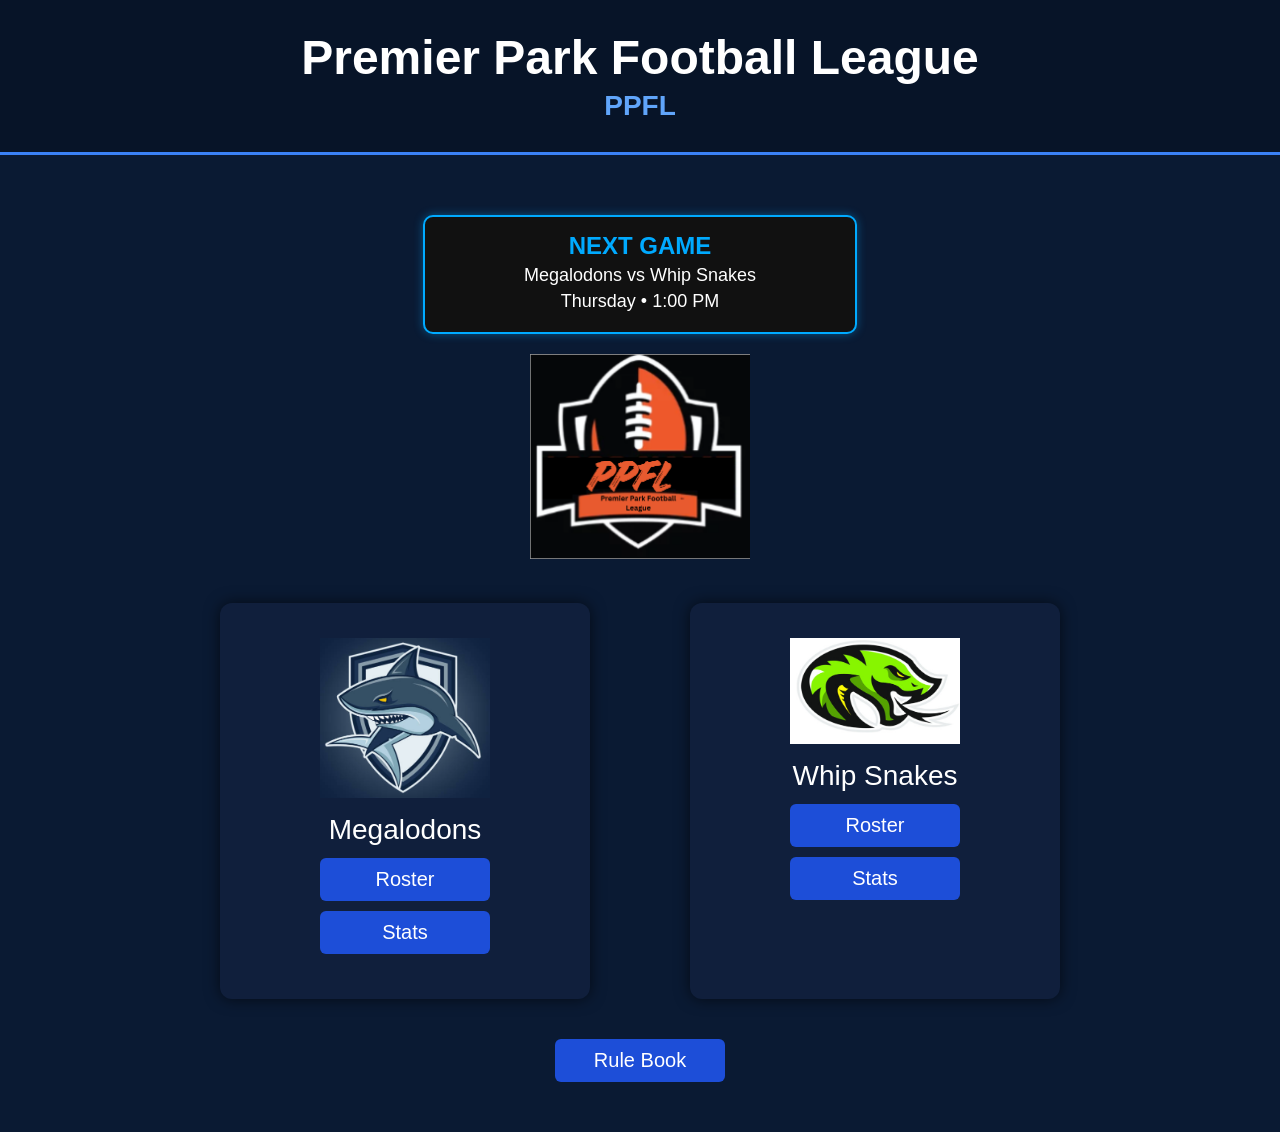
<file: index.html>
<!DOCTYPE html>
<html>

<head>
<title>PPFL</title>
<link rel="stylesheet" href="style.css">
</head>

<body>

<div class="header">
<h1>Premier Park Football League</h1>
<h2>PPFL</h2>
</div>

<div class="container">
<div class="nextGame">

<h2>NEXT GAME</h2>

<p>
Megalodons vs Whip Snakes
</p>

<p>
Thursday • 1:00 PM
</p>

</div>
<img src="ppfl.png" class="leagueLogo">

<div class="teams">

<div class="teamCard">
<img src="mega.png">
<div class="teamName">Megalodons</div>
<a class="link" href="roster.html?team=mega">Roster</a>
<a class="link" href="stats.html?team=mega">Stats</a>
</div>

<div class="teamCard">
<img src="snake.png">
<div class="teamName">Whip Snakes</div>
<a class="link" href="roster.html?team=snake">Roster</a>
<a class="link" href="stats.html?team=snake">Stats</a>
</div>

</div>

<div class="ruleLink">
<a class="link" href="rules.html">Rule Book</a>
</div>

</div>

</body>
</html>
</file>
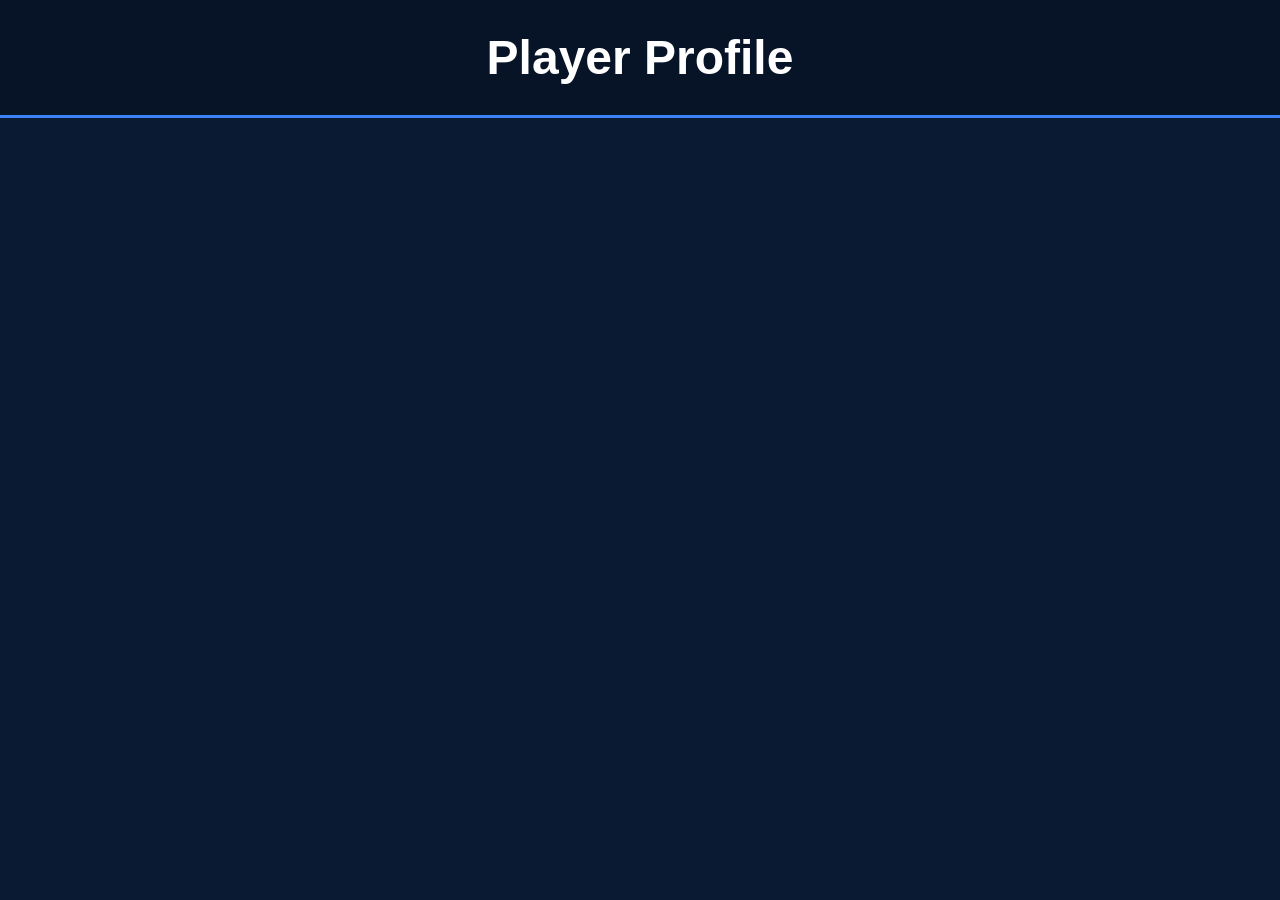
<file: player (2).html>
<!DOCTYPE html>
<html>

<head>
<title>Player Stats</title>
<link rel="stylesheet" href="style.css">
</head>

<body>

<div class="header">
<h1>Player Profile</h1>
</div>

<div class="container" id="playerArea"></div>

<script>

const playerStats={

"Nico Ardite (Captain)":{td:0,tackles:4,blocks:2},

"Gianna DeMaio (Alternate Captain)":{td:3,tackles:7,blocks:2},

"Nicky Tomasello":{td:0,tackles:0,blocks:0},

"Noah Ardite (Captain)":{td:0,tackles:1,blocks:1},

"Keith Mayo JR (Alternate Captain)":{td:2,tackles:3,blocks:1},

"Alex Dohan":{td:0,tackles:0,blocks:0}

};

const params = new URLSearchParams(window.location.search);
const name = params.get("name");

let p = playerStats[name];

document.getElementById("playerArea").innerHTML=`

<h1>${name}</h1>

<div class="statBox">
<h2>Touchdowns: ${p.td}</h2>
<h2>Tackles: ${p.tackles}</h2>
<h2>Blocks: ${p.blocks}</h2>
</div>

<br><br>
<a class="link" href="index.html">Home</a>

`;

</script>

</body>

</html>
</file>
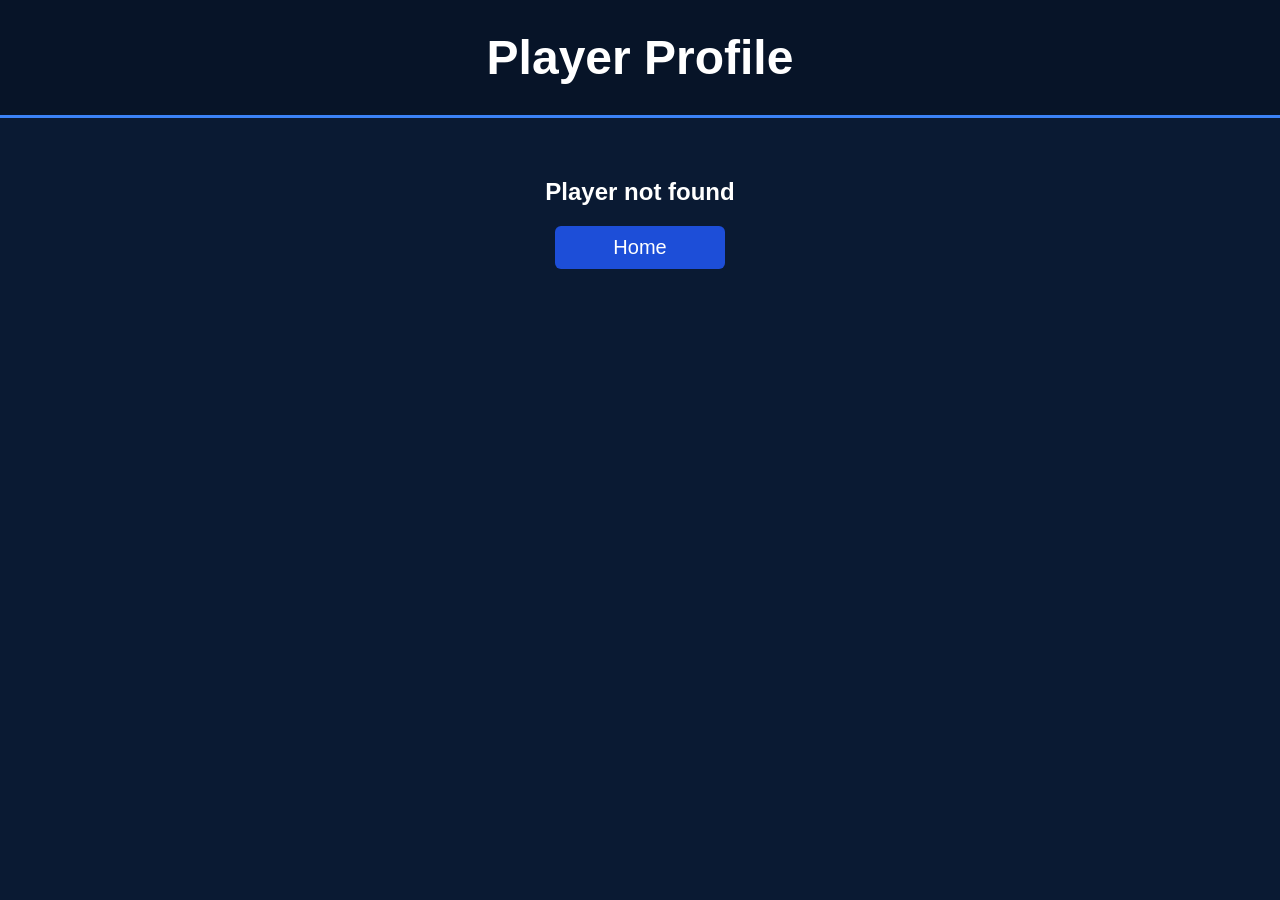
<file: player.html>
<!DOCTYPE html>
<html>

<head>
<title>Player Profile</title>
<link rel="stylesheet" href="style.css">
</head>

<body>

<div class="header">
<h1>Player Profile</h1>
</div>

<div class="container" id="playerArea"></div>

<script>

const playerStats = {

"#44 Nico Ardite (C)":{td:0,tackles:4,blocks:2,img:"nico.png"},

"#15 Gianna DeMaio (A)":{td:3,tackles:7,blocks:2,img:"gianna.png"},

"#8 Nicky Tomasello":{td:0,tackles:0,blocks:0,img:"nicky.png"},

"#48 Noah Ardite (C)":{td:0,tackles:1,blocks:1,img:"noah.png"},

"#8 Keith Mayo JR (A)":{td:2,tackles:3,blocks:1,img:"keith.png"},

"#12 Alex Dohan":{td:0,tackles:0,blocks:0,img:"alex.png"}

};
const params = new URLSearchParams(window.location.search);
const name = decodeURIComponent(params.get("name"));

const p = playerStats[name];

if(!p){

document.getElementById("playerArea").innerHTML = `
<h2>Player not found</h2>
<a class="link" href="index.html">Home</a>
`;

}else{

document.getElementById("playerArea").innerHTML = `

<img src="${p.img}" class="playerPic">

<h1>${name}</h1>

<div class="statBox">
<h2>Touchdowns: ${p.td}</h2>
<h2>Tackles: ${p.tackles}</h2>
<h2>Blocks: ${p.blocks}</h2>
</div>
<a href="#" onclick="history.back()" class="backButton">Back to Team</a>
<br>
<a class="link" href="index.html">Home</a>

`;

}

</script>

</body>

</html>
</file>
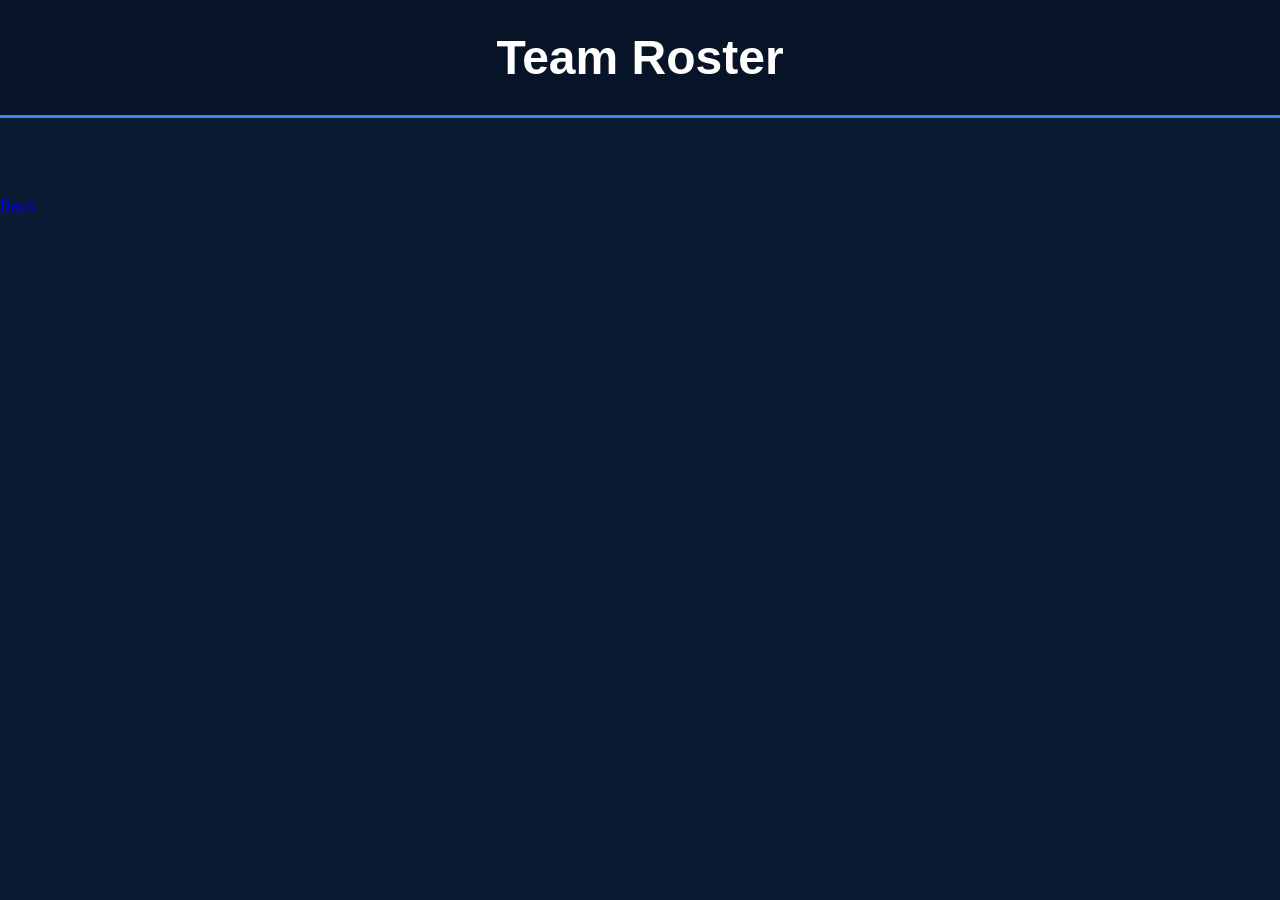
<file: roster.html>
<!DOCTYPE html>
<html>

<head>
<title>Roster</title>
<link rel="stylesheet" href="style.css">
</head>

<body>

<div class="header">
<h1>Team Roster</h1>
</div>

<div class="container" id="rosterArea"></div>

<script>

const rosters = {

mega:[
{name:"#44 Nico Ardite (C)",img:"nico.png"},
{name:"#15 Gianna DeMaio (A)",img:"gianna.png"},
{name:"#8 Nicky Tomasello",img:"nicky.png"}
],

snake:[
{name:"#48 Noah Ardite (C)",img:"noah.png"},
{name:"#8 Keith Mayo JR (A)",img:"keith.png"},
{name:"#12 Alex Dohan",img:"alex.png"}
]

};
const params = new URLSearchParams(window.location.search);
const team = params.get("team");

let html="";

let logo = team==="mega" ? "mega.png" : "snake.png";

html+=`<img src="${logo}" class="leagueLogo">`;

rosters[team].forEach(player=>{
html+=`
<div class="playerRow ${team}">

<img src="${player.img}" class="rosterPic">

<a class="playerName" href="player.html?name=${encodeURIComponent(player.name)}">
${player.name}
</a>

</div>
`;
});

html+=`<br><a class="link" href="index.html">Home</a>`;

document.getElementById("rosterArea").innerHTML = html;

</script>

</body>
</html>
<a href="javascript:history.back()">Back</a>
</file>
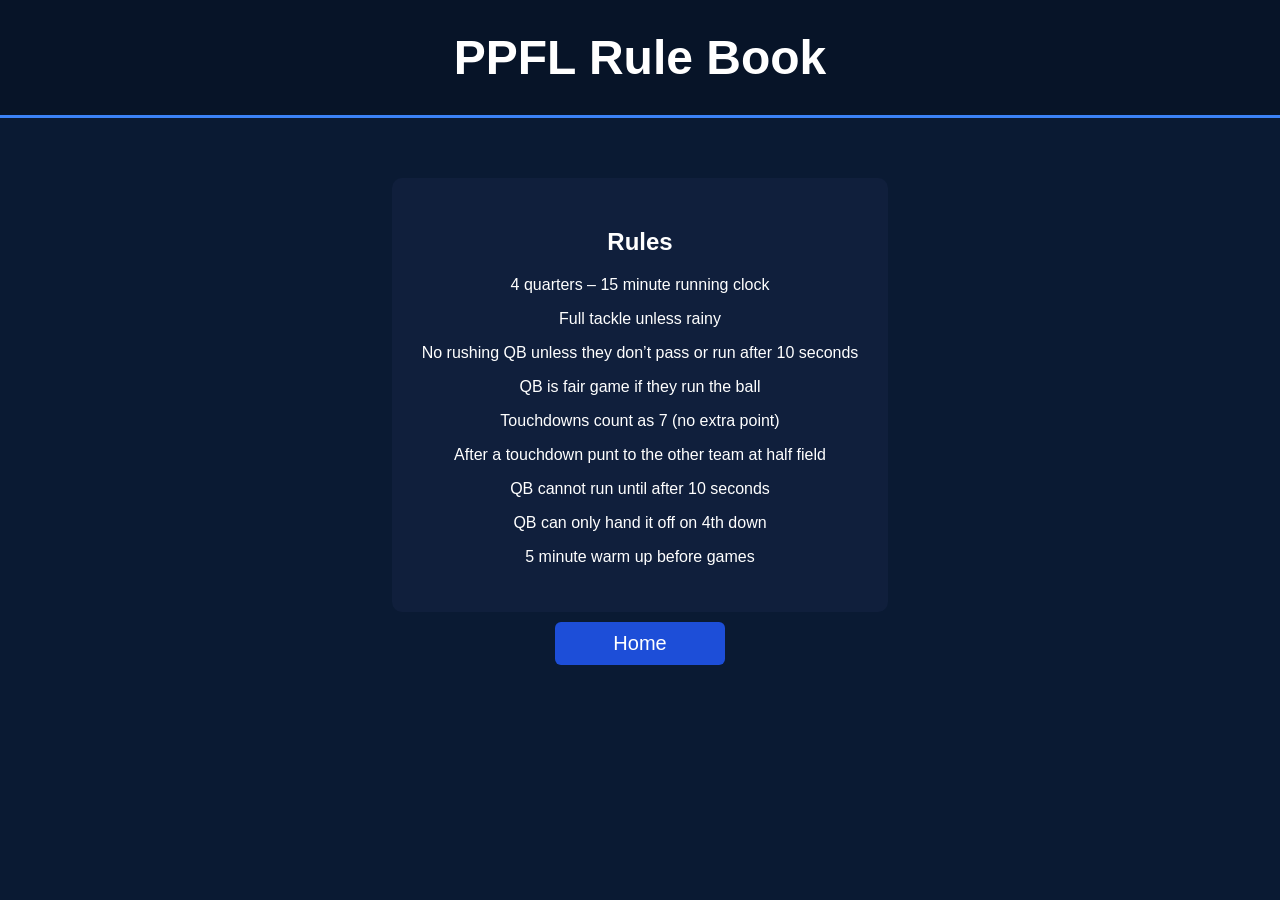
<file: rules.html>
<!DOCTYPE html>
<html>

<head>
<title>PPFL Rule Book</title>
<link rel="stylesheet" href="style.css">
</head>

<body>

<div class="header">
<h1>PPFL Rule Book</h1>
</div>

<div class="container">

<div class="statBox">

<h2>Rules</h2>

<p>4 quarters – 15 minute running clock</p>

<p>Full tackle unless rainy</p>

<p>No rushing QB unless they don’t pass or run after 10 seconds</p>

<p>QB is fair game if they run the ball</p>

<p>Touchdowns count as 7 (no extra point)</p>

<p>After a touchdown punt to the other team at half field</p>

<p>QB cannot run until after 10 seconds</p>

<p>QB can only hand it off on 4th down</p>

<p>5 minute warm up before games</p>

</div>

<br>

<a class="link" href="index.html">Home</a>

</div>

</body>
</html>
</file>
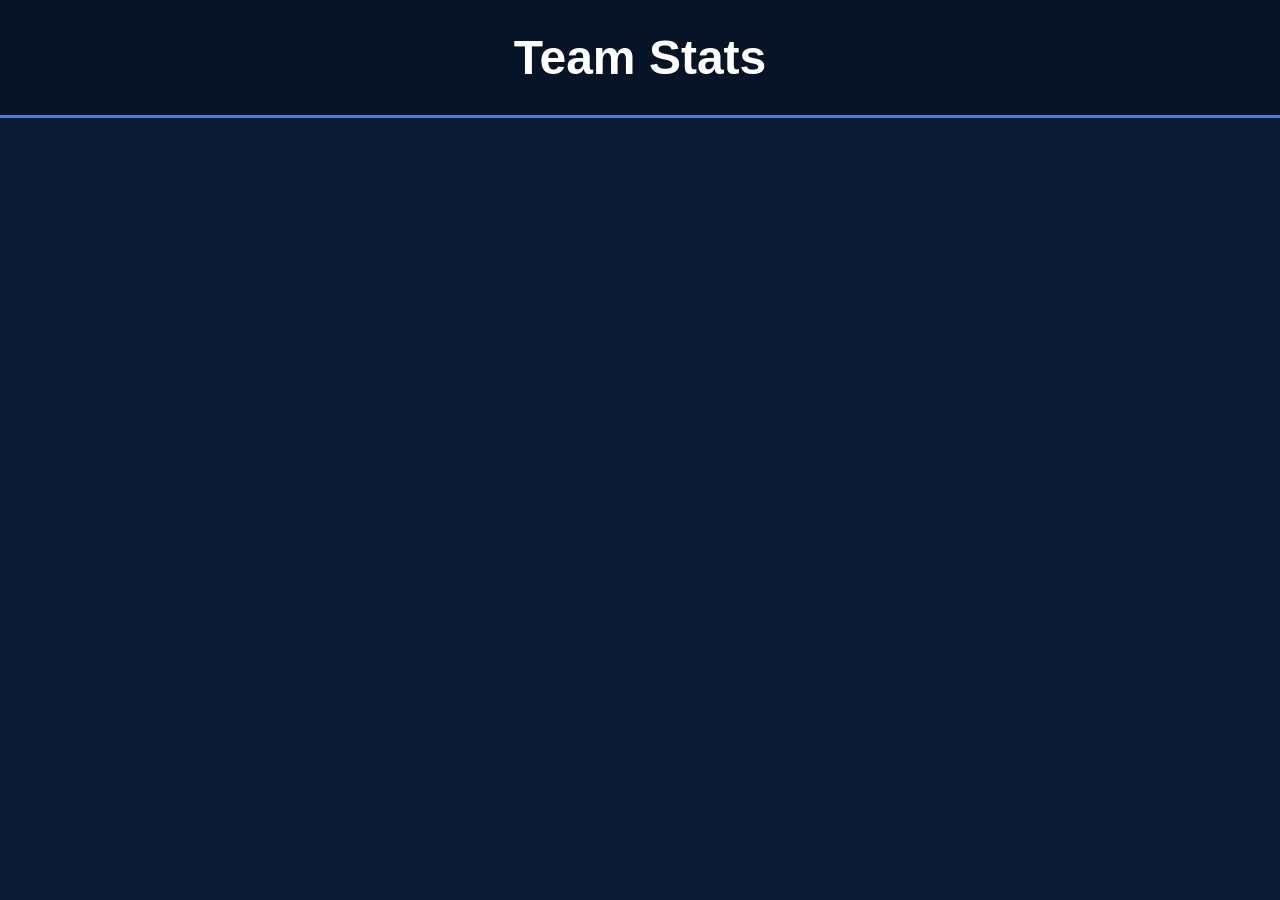
<file: stats.html>
<!DOCTYPE html>
<html>

<head>
<title>Team Stats</title>
<link rel="stylesheet" href="style.css">
</head>

<body>

<div class="header">
<h1>Team Stats</h1>
</div>

<div class="container" id="statsArea"></div>

<script>

const stats={

mega:{wins:1,games:1},

snake:{wins:0,games:1}

};

const params = new URLSearchParams(window.location.search);
const team = params.get("team");

let logo = team==="mega" ? "mega.png" : "snake.png";
let s = stats[team];

document.getElementById("statsArea").innerHTML = `
<img src="${logo}" class="leagueLogo">

<div class="statBox">
<h2>Wins: ${s.wins}</h2>
<h2>Games Played: ${s.games}</h2>
</div>

<br><br>
<a class="link" href="index.html">Home</a>
`;

</script>

</body>
</html>
</file>
<file: style.css>
body{
margin:0;
font-family:Arial, Helvetica, sans-serif;
background:#0a1a33;
color:white;
}

/* HEADER */

.header{
background:#071428;
text-align:center;
padding:30px;
border-bottom:3px solid #3b82f6;
}

.header h1{
margin:0;
font-size:48px;
}

.header h2{
margin:5px 0 0 0;
font-size:28px;
color:#60a5fa;
}

/* PAGE CONTAINER */

.container{
max-width:1100px;
margin:auto;
padding:40px;
text-align:center;
}

/* LOGO */

.leagueLogo{
width:220px;
margin-bottom:40px;
}

/* TEAM CARDS */

.teams{
display:flex;
justify-content:center;
gap:100px;
flex-wrap:wrap;
}

.teamCard{
background:#101f3c;
padding:35px;
border-radius:12px;
width:300px;
box-shadow:0 0 15px rgba(0,0,0,.6);
transition:transform .2s;
}

.teamCard:hover{
transform:scale(1.05);
}

.teamCard img{
width:170px;
}

.teamName{
font-size:28px;
margin:12px 0;
}

/* BUTTON LINKS */

.link{
display:block;
background:#1d4ed8;
color:white;
padding:10px;
margin:10px auto;
width:150px;
border-radius:6px;
text-decoration:none;
font-size:20px;
transition:background .2s;
}

.link:hover{
background:#2563eb;
}

/* RULE LINK */

.ruleLink{
margin-top:40px;
text-align:center;
width:100%;
}

/* ROSTER PAGE */

.playerList{
font-size:26px;
margin:12px 0;
cursor:pointer;
color:#60a5fa;
}

.playerList:hover{
text-decoration:underline;
}

/* STATS */

.statBox{
background:#101f3c;
padding:30px;
border-radius:10px;
display:inline-block;
margin-top:20px;
}
.link:hover{
transform:scale(1.08);
}
.playerPic{
width:180px;
border-radius:12px;
margin-bottom:15px;
box-shadow:0 0 10px rgba(0,0,0,.6);
}
.playerRow{
display:flex;
align-items:center;
justify-content:center;
gap:15px;
margin:12px 0;
}

.rosterPic{
width:50px;
height:50px;
border-radius:50%;
object-fit:cover;
box-shadow:0 0 6px rgba(0,0,0,.5);
}

.playerName{
font-size:24px;
color:#60a5fa;
text-decoration:none;
}

.playerName:hover{
text-decoration:underline;
}
@media (max-width:700px){

.header h1{
font-size:34px;
}

.header h2{
font-size:20px;
}

.teams{
flex-direction:column;
gap:40px;
}

.teamCard{
width:90%;
margin:auto;
}

.playerName{
font-size:20px;
}

.rosterPic{
width:40px;
height:40px;
}

.playerPic{
width:140px;
}

.leagueLogo{
width:160px;
}

}
/* TEAM COLORS */

.megalo{
border:3px solid #0088ff;
background:linear-gradient(#0a1a2a,#00111f);
}

.whip{
border:3px solid #00c853;
background:linear-gradient(#0f1f14,#08120c);
}

/* captain tag */

.captain{
color:gold;
font-weight:bold;
}

.alternate{
color:silver;
font-weight:bold;
}
.player-card{
transition:0.2s;
}

.player-card:hover{
transform:scale(1.05);
}
.playerRow{
transition:0.2s;
cursor:pointer;
}

.playerRow:hover{
transform:scale(1.05);
background:#1a1a1a;
}
.link:hover{
color:white;
text-decoration:underline;
}
.nextGame{
text-align:center;
background:#111;
border:2px solid #00aaff;
padding:15px;
margin:20px auto;
max-width:400px;
border-radius:10px;
box-shadow:0 0 10px rgba(0,170,255,0.4);
}

.nextGame h2{
margin:0;
color:#00aaff;
}

.nextGame p{
margin:5px 0;
font-size:18px;
}
.backButton{
background:#00aaff;
color:white;
padding:10px 20px;
border-radius:8px;
text-decoration:none;
}
.backButtonContainer{
margin-top:20px;
text-align:center;
}
</file>
